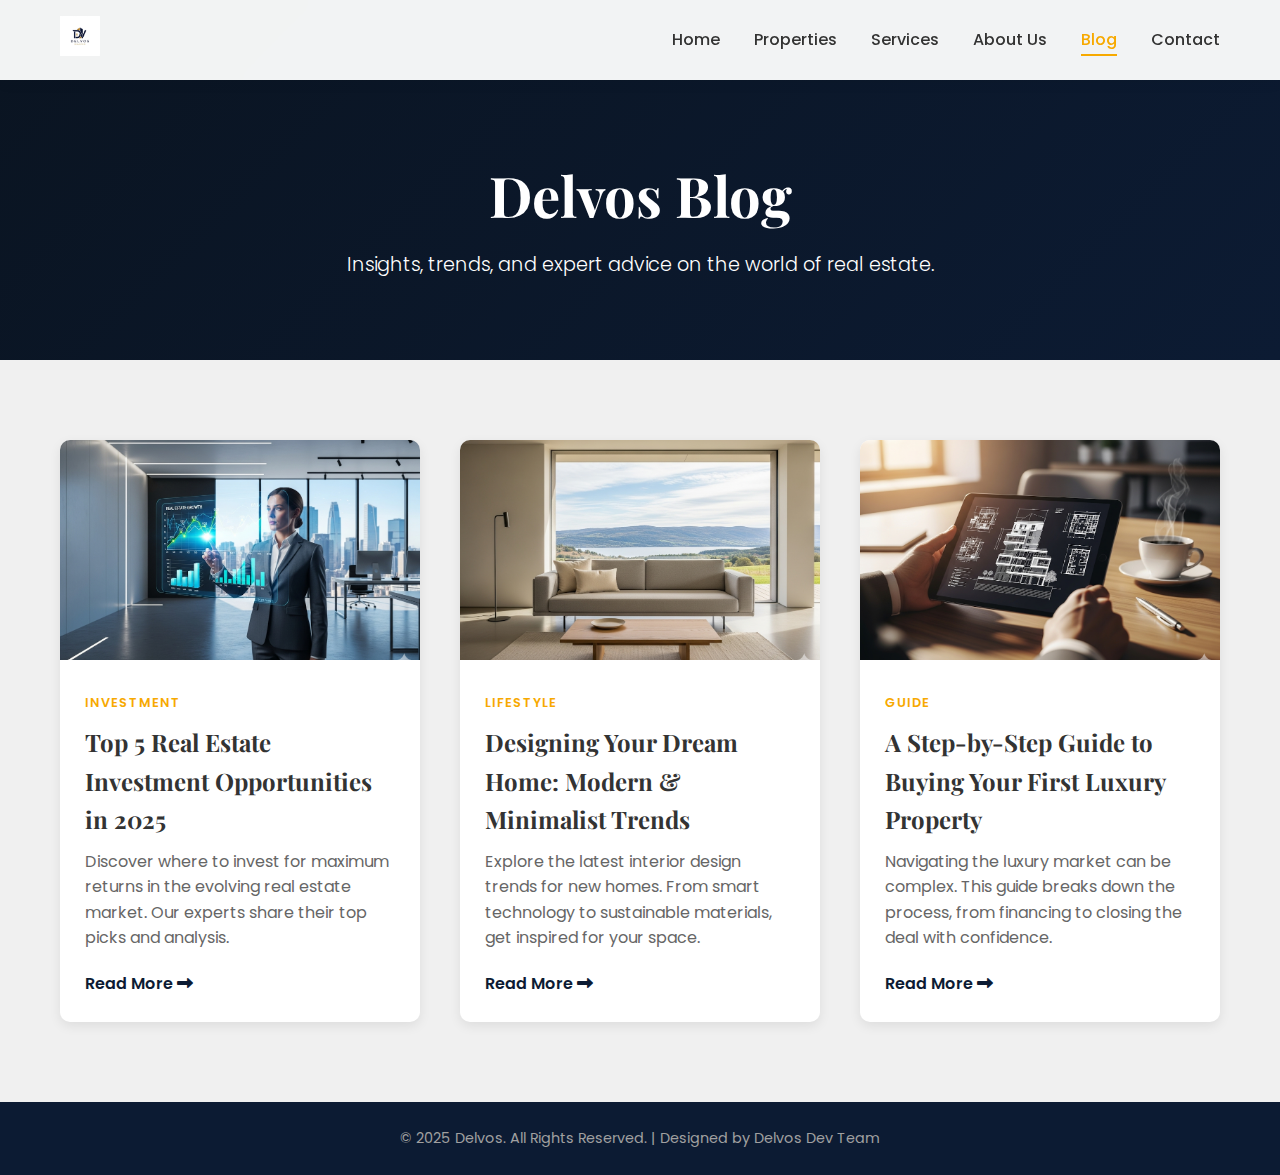
<file: blog.html>
<!DOCTYPE html>
<html lang="en">
<head>
    <meta charset="UTF-8">
    <meta name="viewport" content="width=device-width, initial-scale=1.0">
    <title>Delvos Blog - Insights & News</title>
    <meta name="description" content="Read the latest real estate news, market insights, and lifestyle tips from the experts at Delvos.">
    <meta name="keywords" content="real estate blog, property news, market analysis, home buying guide, real estate investment tips">
    <meta name="author" content="Delvos">

    <link rel="icon" type="image/x-icon" href="assets/images/favicon.ico">

    <link rel="preconnect" href="https://fonts.googleapis.com">
    <link rel="preconnect" href="https://fonts.gstatic.com" crossorigin>
    <link href="https://fonts.googleapis.com/css2?family=Playfair+Display:wght@400;700&family=Poppins:wght@300;400;500;600&display=swap" rel="stylesheet">
    
    <link rel="stylesheet" href="https://cdnjs.cloudflare.com/ajax/libs/font-awesome/6.4.0/css/all.min.css">
    
    <link rel="stylesheet" href="assets/css/styles.css">
</head>
<body class="blog-page">

    <header class="header">
        <div class="container">
            <a href="index.html" class="logo">
                <img src="assets/images/logo.png" alt="Delvos Logo">
            </a>
            <nav class="nav-menu">
                <a href="index.html#home">Home</a>
                <a href="index.html#properties">Properties</a>
                <a href="index.html#services">Services</a>
                <a href="index.html#about">About Us</a>
                <a href="blog.html" class="active">Blog</a>
                <a href="index.html#contact">Contact</a>
            </nav>
            <div class="nav-toggle" id="navToggle">
                <span></span>
                <span></span>
                <span></span>
            </div>
        </div>
    </header>

    <section class="blog-hero">
        <div class="container">
            <h1 class="blog-hero-title">Delvos Blog</h1>
            <p class="blog-hero-subtitle">Insights, trends, and expert advice on the world of real estate.</p>
        </div>
    </section>

    <section class="blog-posts section-padding bg-light-gray">
        <div class="container">
            <div class="blog-grid">
                <article class="blog-post-card fade-in">
                    <img src="assets/images/blog-1.jpg" alt="Blog Image" class="blog-post-img">
                    <div class="blog-post-content">
                        <span class="blog-category">Investment</span>
                        <h3 class="blog-post-title">Top 5 Real Estate Investment Opportunities in 2025</h3>
                        <p class="blog-post-excerpt">Discover where to invest for maximum returns in the evolving real estate market. Our experts share their top picks and analysis.</p>
                        <a href="#" class="read-more">Read More <i class="fas fa-long-arrow-alt-right"></i></a>
                    </div>
                </article>
                <article class="blog-post-card fade-in">
                    <img src="assets/images/blog-2.jpg" alt="Blog Image" class="blog-post-img">
                    <div class="blog-post-content">
                        <span class="blog-category">Lifestyle</span>
                        <h3 class="blog-post-title">Designing Your Dream Home: Modern & Minimalist Trends</h3>
                        <p class="blog-post-excerpt">Explore the latest interior design trends for new homes. From smart technology to sustainable materials, get inspired for your space.</p>
                        <a href="#" class="read-more">Read More <i class="fas fa-long-arrow-alt-right"></i></a>
                    </div>
                </article>
                <article class="blog-post-card fade-in">
                    <img src="assets/images/blog-3.jpg" alt="Blog Image" class="blog-post-img">
                    <div class="blog-post-content">
                        <span class="blog-category">Guide</span>
                        <h3 class="blog-post-title">A Step-by-Step Guide to Buying Your First Luxury Property</h3>
                        <p class="blog-post-excerpt">Navigating the luxury market can be complex. This guide breaks down the process, from financing to closing the deal with confidence.</p>
                        <a href="#" class="read-more">Read More <i class="fas fa-long-arrow-alt-right"></i></a>
                    </div>
                </article>
            </div>
        </div>
    </section>

    <footer class="footer">
        <div class="container">
            <p>&copy; 2025 Delvos. All Rights Reserved. | Designed by Delvos Dev Team</p>
        </div>
    </footer>

    <script src="assets/js/script.js"></script>
</body>
</html>
</file>
<file: assets/css/styles.css>
/* Core Styling & Variables */
:root {
    --primary-color: #0c1b33; /* Deep Blue */
    --secondary-color: #f7a900; /* Delvos Gold */
    --accent-color: #f0f0f0; /* Light Gray */
    --text-dark: #333333;
    --text-light: #ffffff;
    --text-gray: #666666;
    --dark-gradient: linear-gradient(135deg, #0a1421, #0c1b33);
    --gold-gradient: linear-gradient(135deg, #ffc107, #f7a900);
    --font-heading: 'Playfair Display', serif;
    --font-body: 'Poppins', sans-serif;
    --shadow-light: 0 4px 12px rgba(0, 0, 0, 0.08);
    --shadow-medium: 0 8px 20px rgba(0, 0, 0, 0.12);
    --transition: all 0.4s cubic-bezier(0.25, 0.8, 0.25, 1);
}

* {
    margin: 0;
    padding: 0;
    box-sizing: border-box;
}

html {
    scroll-behavior: smooth;
}

body {
    font-family: var(--font-body);
    line-height: 1.6;
    color: var(--text-dark);
    background-color: var(--accent-color);
    overflow-x: hidden;
}

.container {
    max-width: 1200px;
    margin: 0 auto;
    padding: 0 20px;
}

.section-padding {
    padding: 80px 0;
}

.section-title {
    font-family: var(--font-heading);
    font-size: 2.8rem;
    font-weight: 700;
    margin-bottom: 1rem;
    color: var(--primary-color);
}

.section-subtitle {
    font-size: 1.1rem;
    color: var(--text-gray);
    margin-bottom: 3rem;
    max-width: 700px;
    margin-left: auto;
    margin-right: auto;
}

.text-center {
    text-align: center;
}

.text-gold {
    color: var(--secondary-color);
}

.text-light-gray {
    color: #e0e0e0;
}

/* Buttons */
.btn {
    display: inline-block;
    padding: 12px 28px;
    font-weight: 500;
    border-radius: 50px;
    text-decoration: none;
    transition: var(--transition);
    border: none;
    cursor: pointer;
}

.btn-primary {
    background-color: var(--primary-color);
    color: var(--text-light);
}

.btn-primary:hover {
    background-color: #08111f;
    transform: translateY(-2px);
    box-shadow: var(--shadow-light);
}

.btn-secondary {
    background: transparent;
    color: var(--primary-color);
    border: 2px solid var(--primary-color);
}

.btn-secondary:hover {
    background-color: var(--primary-color);
    color: var(--text-light);
    transform: translateY(-2px);
}

.btn-tertiary {
    background-color: var(--secondary-color);
    color: var(--text-dark);
    padding: 10px 24px;
    font-size: 0.9rem;
    border-radius: 8px;
    font-weight: 600;
}

.btn-tertiary:hover {
    background-color: #ffc107;
    transform: scale(1.05);
}

.btn-tertiary.disabled {
    background-color: #ccc;
    cursor: not-allowed;
}

.btn-gold {
    background: var(--gold-gradient);
    color: var(--text-dark);
    font-weight: 600;
    padding: 15px 40px;
    border-radius: 5px;
}

.btn-gold:hover {
    transform: translateY(-3px);
    box-shadow: var(--shadow-medium);
}

/* Header */
.header {
    position: fixed;
    top: 0;
    left: 0;
    width: 100%;
    background-color: rgba(255, 255, 255, 0.95);
    backdrop-filter: blur(10px);
    z-index: 1000;
    transition: var(--transition);
    box-shadow: 0 2px 15px rgba(0, 0, 0, 0.05);
}

.header .container {
    display: flex;
    justify-content: space-between;
    align-items: center;
    height: 80px;
}

.logo img {
    height: 40px;
    transition: var(--transition);
}

.logo img:hover {
    transform: scale(1.05);
}

.nav-menu a {
    color: var(--text-dark);
    text-decoration: none;
    margin-left: 30px;
    font-weight: 500;
    position: relative;
    transition: var(--transition);
}

.nav-menu a::after {
    content: '';
    position: absolute;
    left: 0;
    bottom: -5px;
    width: 0;
    height: 2px;
    background: var(--secondary-color);
    transition: width 0.3s ease;
}

.nav-menu a:hover::after, .nav-menu a.active::after {
    width: 100%;
}

.nav-menu a:hover, .nav-menu a.active {
    color: var(--secondary-color);
}

.nav-toggle {
    display: none;
    flex-direction: column;
    justify-content: space-between;
    width: 30px;
    height: 20px;
    cursor: pointer;
}

.nav-toggle span {
    display: block;
    width: 100%;
    height: 2px;
    background-color: var(--primary-color);
    transition: var(--transition);
}

/* Hero Section */
.hero {
    height: 100vh;
    display: flex;
    align-items: center;
    justify-content: center;
    text-align: center;
    background: url('../images/hero-bg.jpg') no-repeat center center/cover;
    position: relative;
    color: var(--text-light);
}

.hero::before {
    content: '';
    position: absolute;
    top: 0;
    left: 0;
    width: 100%;
    height: 100%;
    background: rgba(0, 0, 0, 0.4);
}

.hero .container {
    position: relative;
    z-index: 2;
}

.hero-content {
    max-width: 800px;
    margin: 0 auto;
}

.hero-title {
    font-family: var(--font-heading);
    font-size: 4rem;
    font-weight: 700;
    line-height: 1.2;
    margin-bottom: 20px;
    text-shadow: 0 2px 10px rgba(0, 0, 0, 0.5);
}

.hero-subtitle {
    font-size: 1.3rem;
    font-weight: 300;
    margin-bottom: 40px;
}

.hero-actions {
    display: flex;
    justify-content: center;
    gap: 20px;
}

/* Properties Section */
.bg-light-gray {
    background-color: var(--accent-color);
}

.properties-grid {
    display: grid;
    grid-template-columns: repeat(auto-fit, minmax(320px, 1fr));
    gap: 30px;
}

.property-card {
    background-color: var(--text-light);
    border-radius: 10px;
    overflow: hidden;
    box-shadow: var(--shadow-light);
    transition: var(--transition);
}

.property-card:hover {
    transform: translateY(-10px);
    box-shadow: var(--shadow-medium);
}

.property-img {
    width: 100%;
    height: 250px;
    object-fit: cover;
    display: block;
    transition: transform 0.6s ease;
}

.property-card:hover .property-img {
    transform: scale(1.05);
}

.property-content {
    padding: 25px;
    position: relative;
}

.property-badge {
    position: absolute;
    top: -15px;
    right: 25px;
    background-color: var(--secondary-color);
    color: var(--text-dark);
    padding: 5px 12px;
    font-size: 0.8rem;
    font-weight: 600;
    border-radius: 5px;
    box-shadow: var(--shadow-light);
}

.property-title {
    font-family: var(--font-heading);
    font-size: 1.5rem;
    margin-bottom: 8px;
}

.property-location {
    color: var(--text-gray);
    font-size: 0.95rem;
    margin-bottom: 15px;
}

.property-details {
    display: flex;
    justify-content: space-between;
    margin-bottom: 15px;
}

.detail-item {
    font-size: 0.9rem;
    color: var(--text-dark);
    font-weight: 500;
}

.detail-item i {
    color: var(--secondary-color);
    margin-right: 5px;
}

.property-price {
    font-size: 1.8rem;
    font-weight: 700;
    color: var(--primary-color);
    margin-bottom: 20px;
}

/* Services Section */
.services-grid {
    display: grid;
    grid-template-columns: repeat(auto-fit, minmax(280px, 1fr));
    gap: 30px;
}

.service-card {
    background-color: var(--text-light);
    padding: 40px;
    border-radius: 10px;
    text-align: center;
    box-shadow: var(--shadow-light);
    transition: var(--transition);
}

.service-card:hover {
    transform: translateY(-10px);
    box-shadow: var(--shadow-medium);
}

.service-icon {
    font-size: 3rem;
    color: var(--secondary-color);
    margin-bottom: 20px;
    transition: transform 0.6s ease;
}

.service-card:hover .service-icon {
    transform: rotateY(180deg);
}

.service-title {
    font-family: var(--font-heading);
    font-size: 1.4rem;
    margin-bottom: 10px;
}

.service-description {
    color: var(--text-gray);
}

/* About Section */
.about-section {
    background: url('../images/about-bg.jpg') no-repeat center center/cover;
    position: relative;
}

.about-content {
    display: grid;
    grid-template-columns: 1fr 1fr;
    gap: 50px;
    align-items: center;
}

.about-text {
    padding: 30px;
    background-color: rgba(255, 255, 255, 0.9);
    border-radius: 10px;
    box-shadow: var(--shadow-medium);
}

.about-image {
    position: relative;
    padding: 15px;
}

.about-image::before {
    content: '';
    position: absolute;
    top: 0;
    left: 0;
    width: 100%;
    height: 100%;
    background-color: rgba(12, 27, 51, 0.8);
    border-radius: 10px;
    z-index: 1;
}

.about-image img {
    width: 100%;
    height: auto;
    border-radius: 10px;
    display: block;
    position: relative;
    z-index: 2;
    transition: var(--transition);
}

.about-image img:hover {
    transform: scale(1.02);
}

/* Contact Section */
.bg-dark-blue {
    background: var(--dark-gradient);
}

.contact-grid {
    display: grid;
    grid-template-columns: 1fr 1fr;
    gap: 50px;
    align-items: center;
}

.contact-info {
    color: var(--text-light);
}

.contact-info h3 {
    font-family: var(--font-heading);
    font-size: 1.8rem;
    margin-bottom: 20px;
}

.info-item {
    display: flex;
    align-items: center;
    margin-bottom: 15px;
    font-size: 1.1rem;
    color: #e0e0e0;
}

.info-item i {
    font-size: 1.5rem;
    color: var(--secondary-color);
    margin-right: 15px;
    width: 30px;
}

.social-icons {
    margin-top: 30px;
}

.social-icons a {
    color: var(--text-light);
    font-size: 1.5rem;
    margin-right: 20px;
    transition: transform 0.3s ease;
}

.social-icons a:hover {
    color: var(--secondary-color);
    transform: translateY(-3px);
}

.contact-form-container {
    background-color: rgba(255, 255, 255, 0.08);
    backdrop-filter: blur(5px);
    padding: 40px;
    border-radius: 10px;
}

.form-group {
    margin-bottom: 20px;
}

.form-group input, .form-group textarea {
    width: 100%;
    padding: 12px 15px;
    border: none;
    border-radius: 5px;
    background-color: rgba(255, 255, 255, 0.1);
    color: var(--text-light);
    font-family: var(--font-body);
}

.form-group input::placeholder, .form-group textarea::placeholder {
    color: rgba(255, 255, 255, 0.6);
}

/* Footer */
.footer {
    background-color: var(--primary-color);
    color: #a0a0a0;
    padding: 25px 0;
    text-align: center;
    font-size: 0.9rem;
}

/* Blog Page Specific Styles */
.blog-page .header .nav-menu a.active {
    color: var(--secondary-color);
}

.blog-hero {
    background: var(--dark-gradient);
    color: var(--text-light);
    text-align: center;
    padding: 150px 0 80px;
}

.blog-hero-title {
    font-family: var(--font-heading);
    font-size: 3.5rem;
    margin-bottom: 10px;
}

.blog-hero-subtitle {
    font-size: 1.2rem;
    font-weight: 300;
}

.blog-grid {
    display: grid;
    grid-template-columns: repeat(auto-fit, minmax(320px, 1fr));
    gap: 40px;
}

.blog-post-card {
    background-color: var(--text-light);
    border-radius: 10px;
    overflow: hidden;
    box-shadow: var(--shadow-light);
    transition: var(--transition);
}

.blog-post-card:hover {
    transform: translateY(-10px);
    box-shadow: var(--shadow-medium);
}

.blog-post-img {
    width: 100%;
    height: 220px;
    object-fit: cover;
}

.blog-post-content {
    padding: 25px;
}

.blog-category {
    font-size: 0.8rem;
    font-weight: 600;
    color: var(--secondary-color);
    text-transform: uppercase;
    letter-spacing: 1px;
    margin-bottom: 10px;
    display: block;
}

.blog-post-title {
    font-family: var(--font-heading);
    font-size: 1.5rem;
    margin-bottom: 10px;
}

.blog-post-excerpt {
    color: var(--text-gray);
    margin-bottom: 20px;
}

.read-more {
    font-weight: 600;
    color: var(--primary-color);
    text-decoration: none;
    transition: color 0.3s ease;
}

.read-more:hover {
    color: var(--secondary-color);
}

/* Scroll Animations */
.fade-in {
    opacity: 0;
    transform: translateY(20px);
    transition: opacity 0.8s ease, transform 0.8s ease;
}

.fade-in.visible {
    opacity: 1;
    transform: translateY(0);
}

/* Responsive Design */
@media (max-width: 992px) {
    .section-title {
        font-size: 2.2rem;
    }
    .hero-title {
        font-size: 3rem;
    }
    .nav-menu {
        display: none;
        flex-direction: column;
        position: absolute;
        top: 80px;
        left: 0;
        width: 100%;
        background-color: rgba(255, 255, 255, 0.98);
        box-shadow: 0 5px 15px rgba(0, 0, 0, 0.1);
        padding: 20px 0;
        text-align: center;
    }
    .nav-menu.show {
        display: flex;
    }
    .nav-menu a {
        margin: 10px 0;
        font-size: 1.2rem;
    }
    .nav-toggle {
        display: flex;
    }
    .about-content, .contact-grid {
        grid-template-columns: 1fr;
        gap: 30px;
    }
    .about-image img {
        height: 350px;
        object-fit: cover;
    }
    .hero-actions {
        flex-direction: column;
        gap: 15px;
    }
}

@media (max-width: 576px) {
    .section-padding {
        padding: 50px 0;
    }
    .hero-title {
        font-size: 2.5rem;
    }
    .hero-subtitle {
        font-size: 1rem;
    }
    .section-title {
        font-size: 1.8rem;
    }
    .properties-grid, .services-grid, .blog-grid {
        grid-template-columns: 1fr;
    }
    .contact-form-container, .contact-info {
        padding: 30px;
    }
}
</file>
